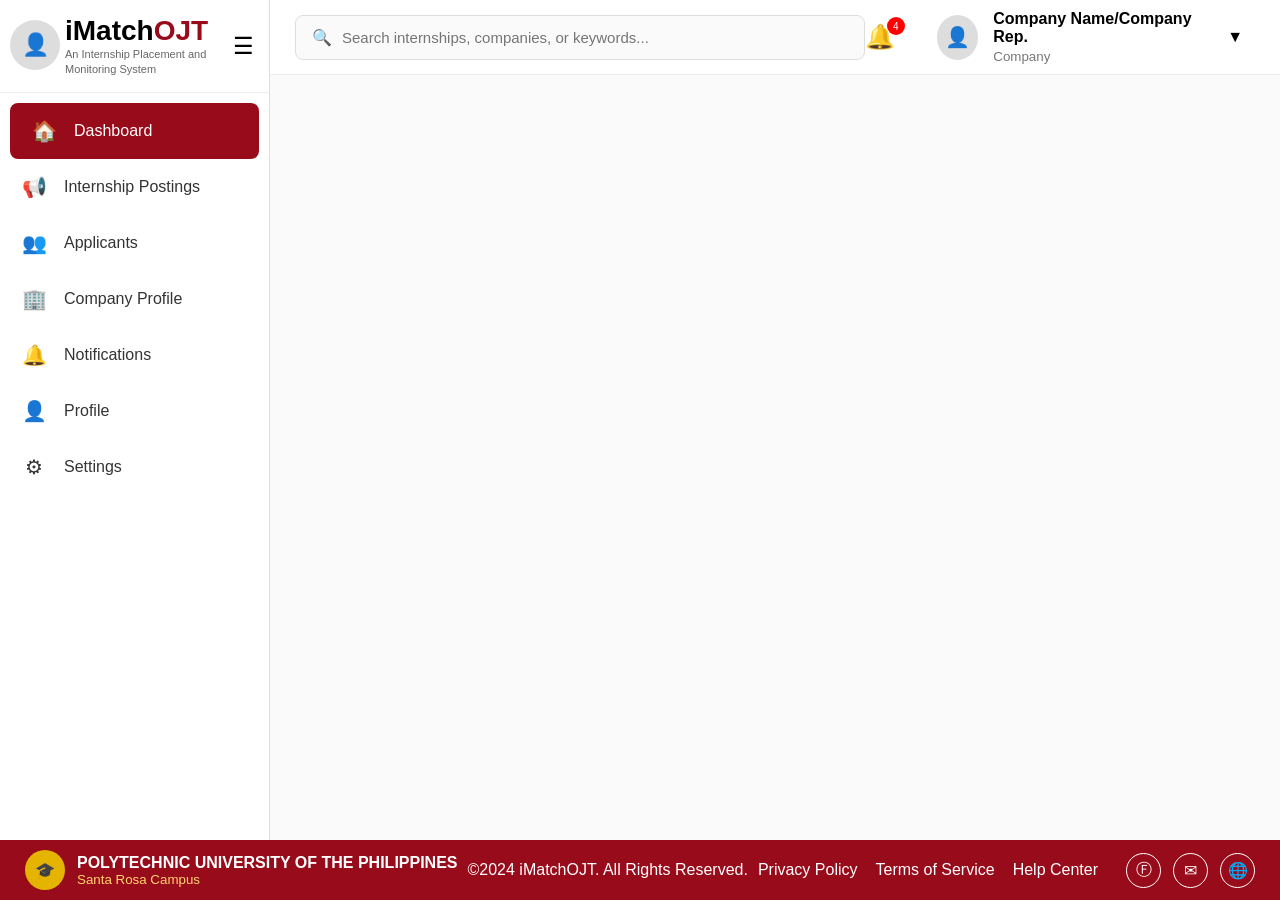
<file: templates/dashboard/company_sidebar-topbar-footer(to edit).html>
<!DOCTYPE html>
<html lang="en">
<head>
    <meta charset="UTF-8">
    <meta name="viewport" content="width=device-width, initial-scale=1.0">
    <title>iMatchOJT Dashboard</title>

    <link rel="stylesheet" href="../../css/student/student_dashboard.css">
</head>
<body>

<div class="container">

    <!-- Sidebar -->
    <aside class="sidebar" id="sidebar">

        <div class="sidebar-header">

            <div class="logo">

                <div class="avatar">
                    👤
                </div>

                <div class="logo-text">
                    <h2>iMatch<span>OJT</span></h2>
                    <p>An Internship Placement and Monitoring System</p>
                </div>

            </div>

            <button id="menuBtn">
                ☰
            </button>

        </div>

        <nav>

            <a href="#" class="active">
                <span class="icon">🏠</span>
                <span class="text">Dashboard</span>
            </a>

             <a href="#">
                <span class="icon">📢</span>
                <span class="text">Internship Postings</span>
            </a>

            <a href="#">
                <span class="icon">👥</span>
                <span class="text">Applicants</span>
            </a>

            <a href="#">
                <span class="icon">🏢</span>
                <span class="text">Company Profile</span>
            </a>


            <a href="#">
                <span class="icon">🔔</span>
                <span class="text">Notifications</span>
            </a>

            <a href="#">
                <span class="icon">👤</span>
                <span class="text">Profile</span>
            </a>

            <a href="#">
                <span class="icon">⚙</span>
                <span class="text">Settings</span>
            </a>

        </nav>

    </aside>

    <!-- Main -->
    <main class="main">

        <header class="topbar">

            <div class="search-box">
                🔍
                <input
                    type="text"
                    placeholder="Search internships, companies, or keywords..."
                >
            </div>

            <div class="top-right">

                <div class="notification">
                    🔔
                    <span>4</span>
                </div>

                <div class="profile">

                    <div class="profile-pic">
                        👤
                    </div>

                    <div>

                        <strong>Company Name/Company Rep.</strong>

                        <small>Company</small>

                    </div>

                    ▼

                </div>

            </div>

        </header>

        <section class="content">

            <!-- Dashboard content goes here -->

        </section>

    </main>

</div>

<footer>

    <div class="footer-left">

        <div class="seal">
            🎓
        </div>

        <div>

            <strong>
                POLYTECHNIC UNIVERSITY OF THE PHILIPPINES
            </strong>

            <small>
                Santa Rosa Campus
            </small>

        </div>

    </div>

    <div class="footer-center">

        ©2024 iMatchOJT. All Rights Reserved.

    </div>

    <div class="footer-links">

        <a href="#">Privacy Policy</a>

        <a href="#">Terms of Service</a>

        <a href="#">Help Center</a>

        <div class="socials">

            <span>Ⓕ</span>

            <span>✉</span>

            <span>🌐</span>

        </div>

    </div>

</footer>

<script src="../../js/script.js"></script>

</body>
</html>
</file>
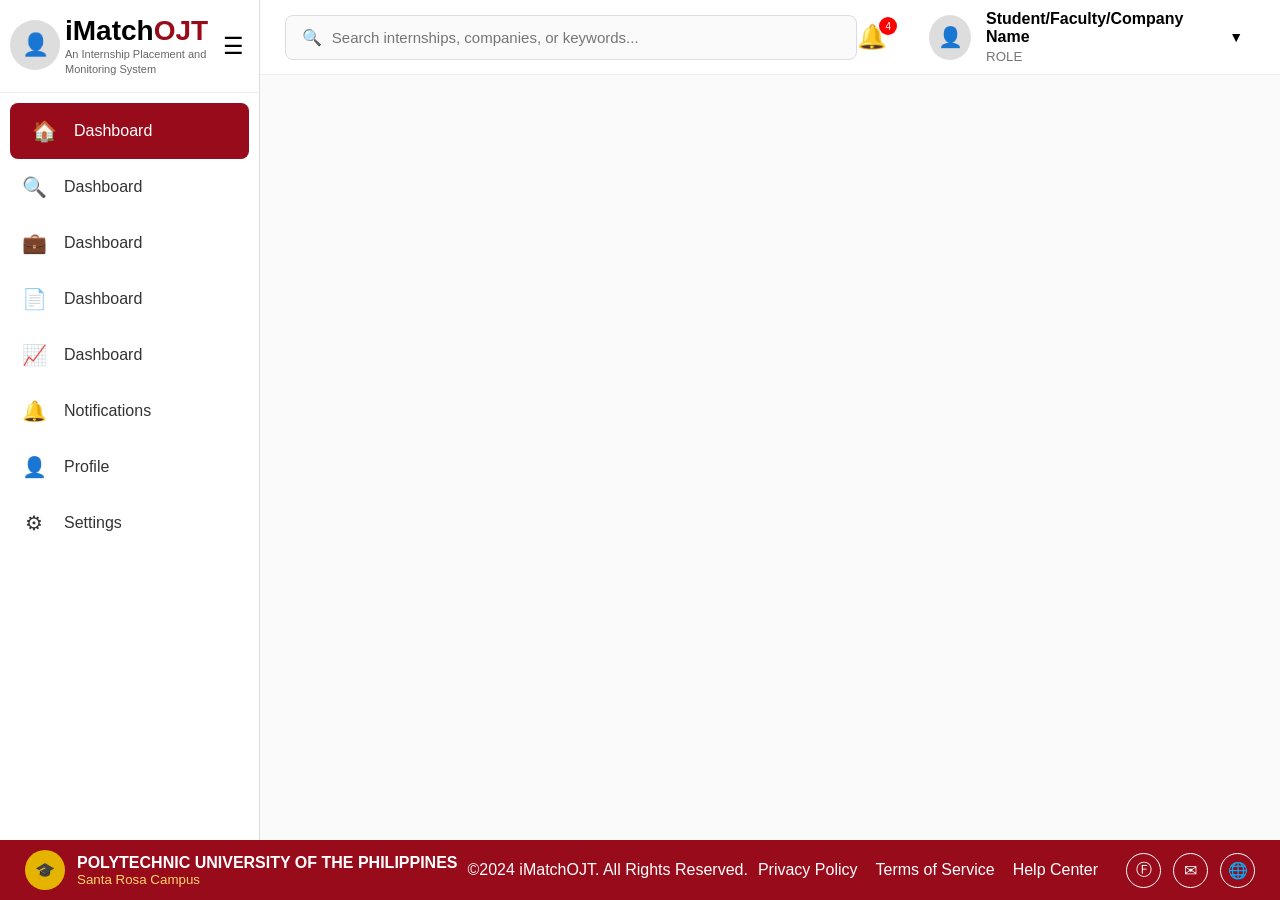
<file: templates/dashboard/dashboard_template.html>
<!DOCTYPE html>
<html lang="en">
<head>
    <meta charset="UTF-8">
    <meta name="viewport" content="width=device-width, initial-scale=1.0">
    <title>iMatchOJT Dashboard</title>

    <link rel="stylesheet" href="../../css/student/student_dashboard.css">
</head>
<body>

<div class="container">

    <!-- Sidebar -->
    <aside class="sidebar" id="sidebar">

        <div class="sidebar-header">

            <div class="logo">

                <div class="avatar">
                    👤
                </div>

                <div class="logo-text">
                    <h2>iMatch<span>OJT</span></h2>
                    <p>An Internship Placement and Monitoring System</p>
                </div>

            </div>

            <button id="menuBtn">
                ☰
            </button>

        </div>

        <nav>

            <a href="#" class="active">
                <span class="icon">🏠</span>
                <span class="text">Dashboard</span>
            </a>

            <a href="#">
                <span class="icon">🔍</span>
                <span class="text">Dashboard</span>
            </a>

            <a href="#">
                <span class="icon">💼</span>
                <span class="text">Dashboard</span>
            </a>

            <a href="#">
                <span class="icon">📄</span>
                <span class="text">Dashboard</span>
            </a>

            <a href="#">
                <span class="icon">📈</span>
                <span class="text">Dashboard</span>
            </a>

            <a href="#">
                <span class="icon">🔔</span>
                <span class="text">Notifications</span>
            </a>

            <a href="#">
                <span class="icon">👤</span>
                <span class="text">Profile</span>
            </a>

            <a href="#">
                <span class="icon">⚙</span>
                <span class="text">Settings</span>
            </a>

        </nav>

    </aside>

    <!-- Main -->
    <main class="main">

        <header class="topbar">

            <div class="search-box">
                🔍
                <input
                    type="text"
                    placeholder="Search internships, companies, or keywords..."
                >
            </div>

         <div class="top-right">

    <div class="notification">
        🔔
        <span>4</span>
    </div>

    <div class="profile-dropdown">

        <div class="profile" id="profileBtn">

            <div class="profile-pic">
                👤
            </div>

            <div class="profile-info">
                <strong>Student/Faculty/Company Name</strong>
                <small>ROLE</small>
            </div>

            <span id="arrow">▼</span>

        </div>

        <div class="dropdown-menu" id="dropdownMenu">

            <a href="#" class="logout-btn">
                🚪 Logout
            </a>

        </div>

    </div>

</div>

        </header>

        <section class="content">

            <!-- Dashboard content goes here -->

        </section>

    </main>

</div>

<footer>

    <div class="footer-left">

        <div class="seal">
            🎓
        </div>

        <div>

            <strong>
                POLYTECHNIC UNIVERSITY OF THE PHILIPPINES
            </strong>

            <small>
                Santa Rosa Campus
            </small>

        </div>

    </div>

    <div class="footer-center">

        ©2024 iMatchOJT. All Rights Reserved.

    </div>

    <div class="footer-links">

        <a href="#">Privacy Policy</a>

        <a href="#">Terms of Service</a>

        <a href="#">Help Center</a>

        <div class="socials">

            <span>Ⓕ</span>

            <span>✉</span>

            <span>🌐</span>

        </div>

    </div>

</footer>

<script src="../../js/script.js"></script>

</body>
</html>
</file>
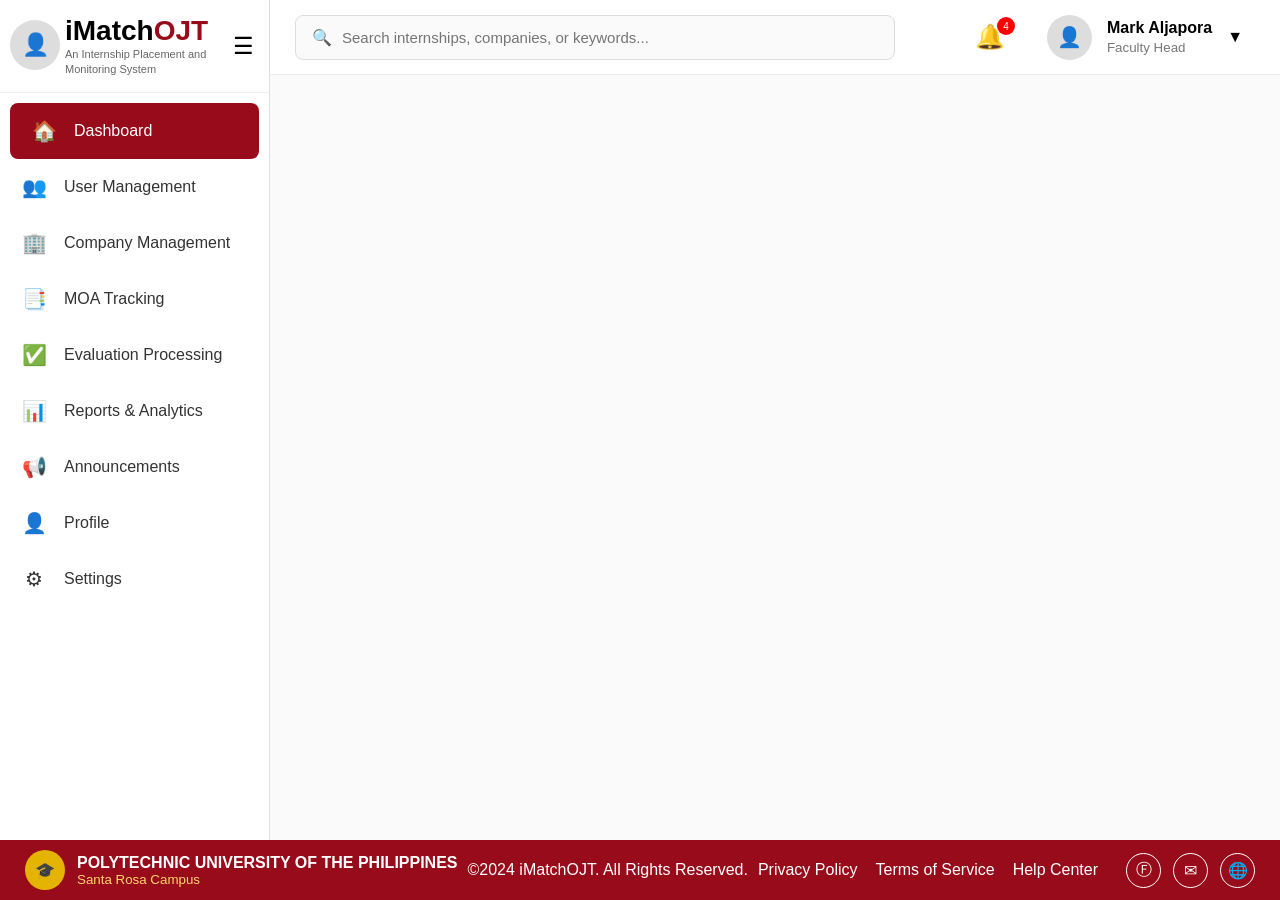
<file: templates/dashboard/faculty-head_sidebar-topbar-footer(to edit).html>
<!DOCTYPE html>
<html lang="en">
<head>
    <meta charset="UTF-8">
    <meta name="viewport" content="width=device-width, initial-scale=1.0">
    <title>iMatchOJT Dashboard</title>

    <link rel="stylesheet" href="../../css/student/student_dashboard.css">
</head>
<body>

<div class="container">

    <!-- Sidebar -->
    <aside class="sidebar" id="sidebar">

        <div class="sidebar-header">

            <div class="logo">

                <div class="avatar">
                    👤
                </div>

                <div class="logo-text">
                    <h2>iMatch<span>OJT</span></h2>
                    <p>An Internship Placement and Monitoring System</p>
                </div>

            </div>

            <button id="menuBtn">
                ☰
            </button>

        </div>

        <nav>

            <a href="#" class="active">
                <span class="icon">🏠</span>
                <span class="text">Dashboard</span>
            </a>

            <a href="#">
        <span class="icon">👥</span>
        <span class="text">User Management</span>
    </a>

    <a href="#">
        <span class="icon">🏢</span>
        <span class="text">Company Management</span>
    </a>

    <a href="#">
        <span class="icon">📑</span>
        <span class="text">MOA Tracking</span>
    </a>

    <a href="#">
        <span class="icon">✅</span>
        <span class="text">Evaluation Processing</span>
    </a>

    <a href="#">
        <span class="icon">📊</span>
        <span class="text">Reports & Analytics</span>
    </a>

    <a href="#">
        <span class="icon">📢</span>
        <span class="text">Announcements</span>
    </a>

            <a href="#">
                <span class="icon">👤</span>
                <span class="text">Profile</span>
            </a>

            <a href="#">
                <span class="icon">⚙</span>
                <span class="text">Settings</span>
            </a>

        </nav>

    </aside>

    <!-- Main -->
    <main class="main">

        <header class="topbar">

            <div class="search-box">
                🔍
                <input
                    type="text"
                    placeholder="Search internships, companies, or keywords..."
                >
            </div>

            <div class="top-right">

                <div class="notification">
                    🔔
                    <span>4</span>
                </div>

                <div class="profile">

                    <div class="profile-pic">
                        👤
                    </div>

                    <div>

                        <strong>Mark Aljapora</strong>

                        <small>Faculty Head</small>

                    </div>

                    ▼

                </div>

            </div>

        </header>

        <section class="content">

            <!-- Dashboard content goes here -->

        </section>

    </main>

</div>

<footer>

    <div class="footer-left">

        <div class="seal">
            🎓
        </div>

        <div>

            <strong>
                POLYTECHNIC UNIVERSITY OF THE PHILIPPINES
            </strong>

            <small>
                Santa Rosa Campus
            </small>

        </div>

    </div>

    <div class="footer-center">

        ©2024 iMatchOJT. All Rights Reserved.

    </div>

    <div class="footer-links">

        <a href="#">Privacy Policy</a>

        <a href="#">Terms of Service</a>

        <a href="#">Help Center</a>

        <div class="socials">

            <span>Ⓕ</span>

            <span>✉</span>

            <span>🌐</span>

        </div>

    </div>

</footer>

<script src="../../js/script.js"></script>

</body>
</html>
</file>
<file: css/student/student_dashboard.css>
/* =========================
   RESET
========================= */

*{
    margin:0;
    padding:0;
    box-sizing:border-box;
    font-family:Arial, Helvetica, sans-serif;
}

body{
    background:#f5f5f5;
    min-height:100vh;
    overflow:hidden;
}

/* =========================
   LAYOUT
========================= */

.container{
    display:flex;
    height:calc(100vh - 60px);
}

/* =========================
   SIDEBAR
========================= */

.sidebar{
    width:270px;
    background:#fff;
    border-right:1px solid #e5e5e5;
    display:flex;
    flex-direction:column;
    transition:.35s ease;
    overflow:hidden;
}

/* Collapsed Sidebar */

.sidebar.collapsed{
    width:80px;
}

/* Sidebar */

.sidebar{
    width:270px;
    background:#fff;
    border-right:1px solid #ddd;
    transition:.35s;
    overflow:hidden;
    display:flex;
    flex-direction:column;
}

.sidebar.collapsed{
    width:80px;
}

/* Header */

.sidebar-header{
    display:flex;
    justify-content:space-between;
    align-items:center;
    padding:15px;
 padding-inline: 10px;
    border-bottom:1px solid #eee;
}

.brand{
    display:flex;
    align-items:flex-start;
    gap:12px;
    
}

/* Avatar */

.avatar{
    width:50px;
    height:50px;
    background:#ddd;
    border-radius:50%;
    display:flex;
    justify-content:center;
    align-items:center;
    font-size:22px;
    flex-shrink:0;
    margin-top: 5px;
}

/* Logo */

.logo{
    display:flex;
    align-items:flex-start;
    gap: 5px;
}

.logo-text{
    transition:.3s;
    overflow:hidden;
}

.logo-text h2{
    font-size:28px;
}

.logo-text span{
    color:#980b1b;
}

.logo-text p{
    font-size:11px;
    color:#666;
    line-height:15px;
}

/* Menu Button */

.menu-btn{
    width:40px;
    height:40px;
    border:none;
    background:transparent;
    cursor:pointer;
    font-size:22px;
    border-radius:8px;
    flex-shrink:0;
    transition:.3s;
}

.menu-btn:hover{
    background:#efefef;
}

/* =========================
   MENU BUTTON
========================= */

#menuBtn{

    width:42px;
    height:42px;

    border:none;
    background:white;

    border-radius:8px;

    cursor:pointer;

    font-size:23px;

    transition:.3s;

}

#menuBtn:hover{

    background:#efefef;

}

/* =========================
   NAVIGATION
========================= */

nav{

    margin-top:10px;

}

nav a{

    display:flex;
    align-items:center;
    gap:18px;

    padding:16px 22px;

    text-decoration:none;

    color:#333;

    transition:.25s;

}

nav a:hover{

    background:#f2f2f2;

}

nav a.active{

    background:#980b1b;

    color:white;

    margin:0 10px;

    border-radius:8px;

}

.icon{

    width:24px;

    text-align:center;

    font-size:20px;

}

.text{

    white-space:nowrap;

}

/* Collapsed Sidebar */

.sidebar.collapsed{
    width:80px;
}

.sidebar.collapsed .logo-text{
    display:none;
}

.sidebar.collapsed .avatar{
    display:none;
}

.sidebar.collapsed .text{
    display:none;
}

.sidebar.collapsed nav a{
    justify-content:center;
    padding:18px;
}

.sidebar.collapsed .sidebar-header{
    justify-content:center;
}

.sidebar.collapsed .brand{
    display:none;
}

.sidebar.collapsed .menu-btn{
    margin:auto;
}

/* =========================
   MAIN
========================= */

.main{

    flex:1;

    display:flex;

    flex-direction:column;

}

/* =========================
   TOP BAR
========================= */

.topbar{

    height:75px;

    background:white;

    display:flex;

    align-items:center;

    justify-content:space-between;

    padding:0 25px;

    border-bottom:1px solid #eee;

}

.search-box{

    width:600px;

    display:flex;

    align-items:center;

    gap:10px;

    padding:12px 16px;

    background:#fafafa;

    border:1px solid #ddd;

    border-radius:8px;

}

.search-box input{

    width:100%;

    border:none;

    outline:none;

    background:none;

    font-size:15px;

}

.top-right{

    display:flex;

    align-items:center;

    gap:30px;

}

/* =========================
   NOTIFICATION
========================= */

.notification{

    position:relative;

    font-size:24px;

    cursor:pointer;

}

.notification span{

    position:absolute;

    top:-6px;

    right:-10px;

    width:18px;

    height:18px;

    background:red;

    color:white;

    border-radius:50%;

    display:flex;

    justify-content:center;

    align-items:center;

    font-size:10px;

}

/* =========================
   PROFILE
========================= */

.profile{

    display:flex;

    align-items:center;

    gap:15px;

    cursor:pointer;

}

.profile-pic{

    width:48px;

    height:48px;

    background:#ddd;

    border-radius:50%;

    display:flex;

    justify-content:center;

    align-items:center;

    font-size:22px;

}

.profile small{

    color:#777;

    display:block;

    margin-top:3px;

}

/* Profile Dropdown */

.profile-dropdown{
    position:relative;
}

.profile{
    display:flex;
    align-items:center;
    gap:15px;
    cursor:pointer;
    padding:8px 12px;
    border-radius:8px;
    transition:.3s;
}

.profile:hover{
    background:#f3f3f3;
}

.profile-pic{
    width:45px;
    height:45px;
    background:#ddd;
    border-radius:50%;
    display:flex;
    justify-content:center;
    align-items:center;
    font-size:20px;
}

.profile-info small{
    display:block;
    color:#777;
}

#arrow{
    font-size:14px;
    transition:.3s;
}

/* Dropdown */

.dropdown-menu{

    position:absolute;

    top:110%;

    right:0;

    width:170px;

    background:white;

    border:1px solid #ddd;

    border-radius:8px;

    box-shadow:0 5px 15px rgba(0,0,0,.15);

    display:none;

    overflow:hidden;

    z-index:1000;

}

.dropdown-menu.show{
    display:block;
}

.dropdown-menu a{

    display:block;

    padding:12px 15px;

    color:#333;

    text-decoration:none;

}

.dropdown-menu a:hover{
    background:#f5f5f5;
}

/* =========================
   CONTENT
========================= */

.content{

    flex:1;

    background:#fafafa;

    padding:30px;

}

/* =========================
   FOOTER
========================= */

footer{

    height:60px;

    background:#980b1b;

    color:white;

    display:flex;

    justify-content:space-between;

    align-items:center;

    padding:0 25px;

}

.footer-left{

    display:flex;

    align-items:center;

    gap:12px;

}

.seal{

    width:40px;

    height:40px;

    border-radius:50%;

    background:#e4b400;

    display:flex;

    justify-content:center;

    align-items:center;

}

.footer-left small{

    display:block;

    color:#ffd56f;

}

.footer-links{

    display:flex;

    align-items:center;

    gap:18px;

}

.footer-links a{

    color:white;

    text-decoration:none;

}

.socials{

    display:flex;

    gap:12px;

    margin-left:10px;

}

.socials span{

    width:35px;

    height:35px;

    border:1px solid white;

    border-radius:50%;

    display:flex;

    justify-content:center;

    align-items:center;

    cursor:pointer;

}

/* =========================
   RESPONSIVE
========================= */

@media(max-width:900px){

    .search-box{

        width:300px;

    }

    .footer-links{

        display:none;

    }

}

@media(max-width:700px){

    .sidebar{

        

        z-index:100;

        height:100%;

    }

    .search-box{

        width:220px;

    }

}
</file>
